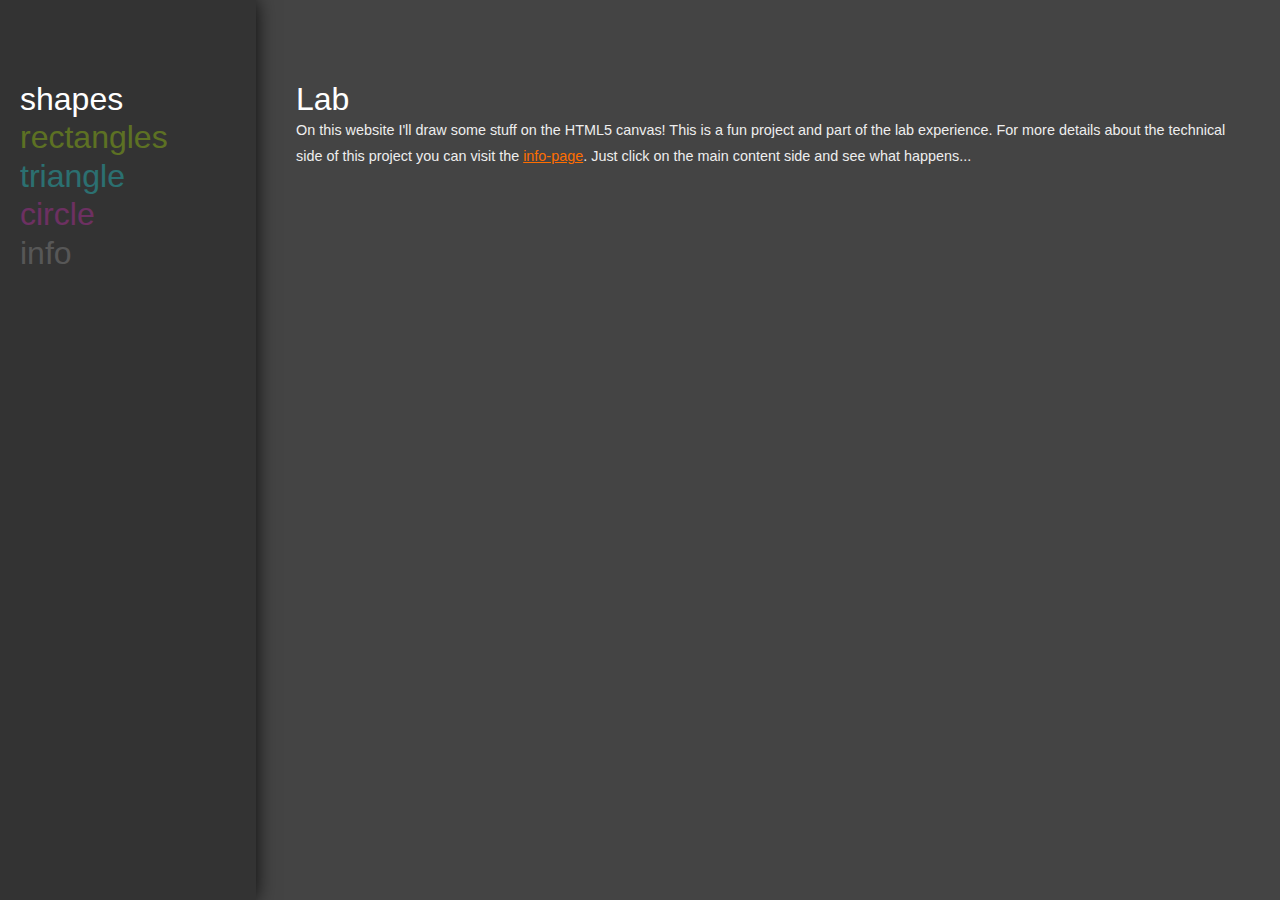
<file: index.html>
<!doctype html>
<html>
  <head>
    <title>Shapes | martijnloth.be</title>
    <link rel="stylesheet" type="text/css" href="style/screen.css" />
    <meta name="viewport" content="width=device-width, initial-scale=1.0" />
    <meta name="description" content="" />
  </head>
  <body>
    <container class="main">
      <aside class="column nav">
        <nav>
          <ul class="menu list">
            <li><a href="/" class="menu item active home">shapes</a></li>
            <li><a href="/rectangle" class="menu item rect">rectangles</a></li>
            <li><a href="/triangle" class="menu item tria">triangle</a></li>
            <li><a href="/circle" class="menu item circle">circle</a></li>
            <li><a href="/info" class="menu item info">info</a></li>
          </ul>
        </nav>
      </aside>

      <section class="column draw">
        <section class="content">
          <h1 class="title large home">Lab</h1>
          <p class="text">
            On this website I'll draw some stuff on the HTML5 canvas! This is a
            fun project and part of the lab experience. For more details about
            the technical side of this project you can visit the
            <a href="info.php">info-page</a>. Just click on the main content
            side and see what happens...
          </p>
        </section>
      </section>
    </container>
  </body>
</html>
</file>
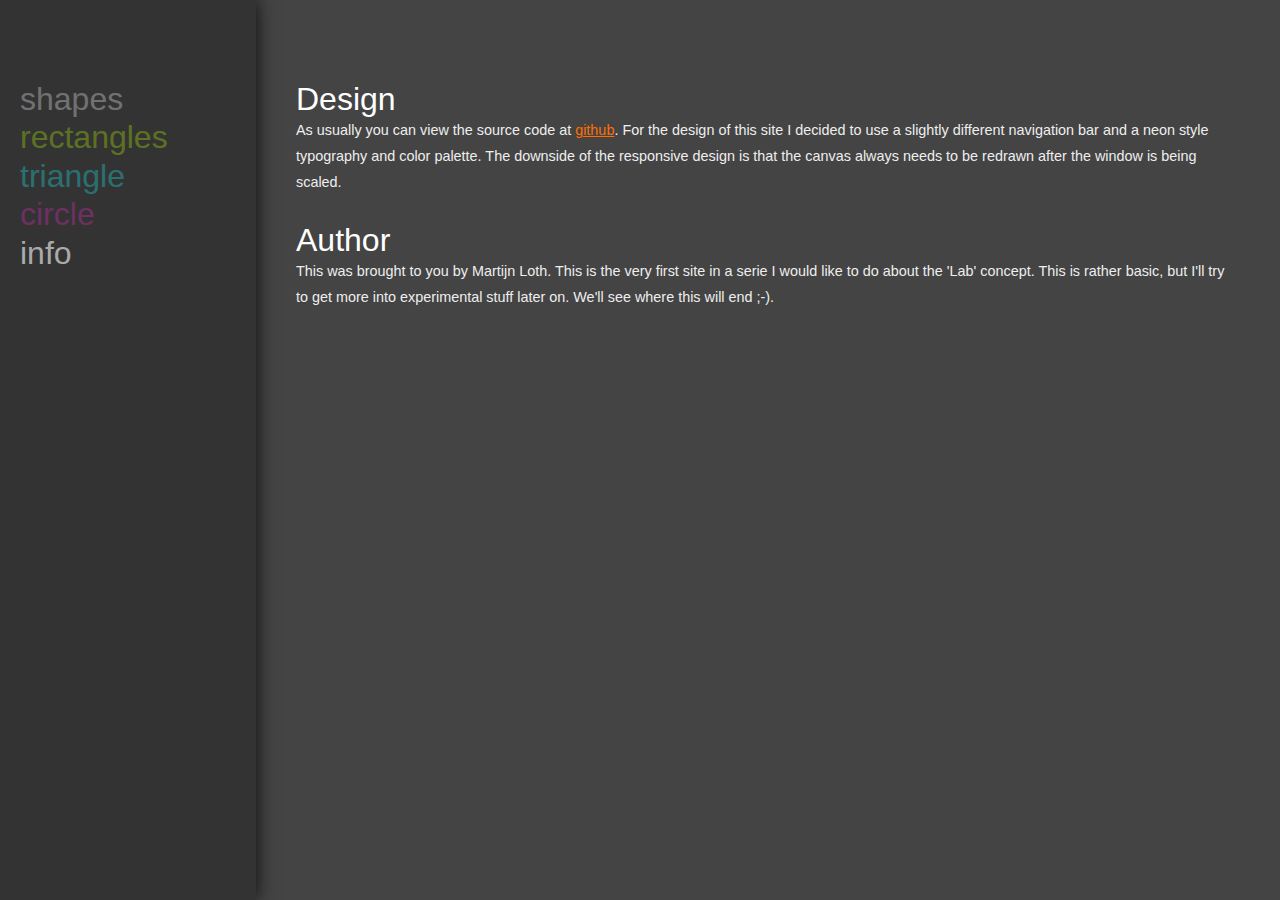
<file: info.html>
<!doctype html>
<html>
  <head>
    <title>Info | martijnloth.be</title>
    <link rel="stylesheet" type="text/css" href="style/screen.css" />
    <!-- <script src="script/rect.js"></script> -->
  </head>
  <body>
    <container class="main">
      <aside class="column nav">
        <nav>
          <ul class="menu list">
            <li><a href="/" class="menu item home">shapes</a></li>
            <li><a href="/rectangle" class="menu item rect">rectangles</a></li>
            <li><a href="/triangle" class="menu item tria">triangle</a></li>
            <li><a href="/circle" class="menu item circle">circle</a></li>
            <li><a href="/info" class="menu item active info">info</a></li>
          </ul>
        </nav>
      </aside>

      <section class="column draw">
        <section class="content">
          <h1 class="title large home">Design</h1>
          <p class="text">
            As usually you can view the source code at
            <a href="https://github.com/MLoth/shapes">github</a>. For the design
            of this site I decided to use a slightly different navigation bar
            and a neon style typography and color palette. The downside of the
            responsive design is that the canvas always needs to be redrawn
            after the window is being scaled.
          </p>
          <!-- DIRTY! -->
          <p>&nbsp;</p>

          <h1 class="title large home">Author</h1>
          <p class="text">
            This was brought to you by Martijn Loth. This is the very first site
            in a serie I would like to do about the 'Lab' concept. This is
            rather basic, but I'll try to get more into experimental stuff later
            on. We'll see where this will end ;-).
          </p>
        </section>
      </section>
    </container>
  </body>
</html>
</file>
<file: style/screen.css>
a,abbr,acronym,address,applet,article,aside,audio,b,big,blockquote,body,canvas,caption,center,cite,code,dd,del,details,dfn,div,dl,dt,em,embed,fieldset,figcaption,figure,footer,form,h1,h2,h3,h4,h5,h6,header,hgroup,html,i,iframe,img,ins,kbd,label,legend,li,mark,menu,nav,object,ol,output,p,pre,q,ruby,s,samp,section,small,span,strike,strong,sub,summary,sup,table,tbody,td,tfoot,th,thead,time,tr,tt,u,ul,var,video{margin:0;padding:0;border:0;font:inherit;vertical-align:baseline}article,aside,details,figcaption,figure,footer,header,hgroup,menu,nav,section{display:block}body{line-height:1}ol,ul{list-style:none}blockquote,q{quotes:none}blockquote:after,blockquote:before,q:after,q:before{content:'';content:none}table{border-collapse:collapse;border-spacing:0}

body, html {
	background: #444;
	font-family: Liberator, sans-serif;
	line-height: 1.6em;
	-webkit-box-sizing: border-box;
    -moz-box-sizing: border-box;
    box-sizing: border-box;
    height: 100%;
}
a, a:visited {
	color: #ff6e00;
}
a:hover {
	color: #ffb47f;
}


/*  MAIN STYLE  */
.column {
	display: block;
	margin: 0;
	padding: 0;
	min-height: 100%;
	max-height: 100%;
	height: 100%;
}
.column.nav {
	width: 20%;
	float: left;
	-webkit-box-shadow:  -2px 0 20px 0 rgba(0,0,0,1);
	box-shadow:  -2px 0 20px 0 rgba(0,0,0,1);
	background: #333;
}
.column.draw {
	width: 80%;
	float: right;
}

/*  NAVIGATION  */
.column.nav .menu.list {
	position: relative;
	display: block;
	padding: 80px 20px 20px
}
.column.nav .menu.item {
	font-size: 2em;
	line-height: 1.2em;
	text-decoration: none;
	opacity: .3;
	width: 150px;
	padding: 2px 0 0;
	-webkit-transition: all 400ms ease-out;
	-moz-transition: all 400ms ease-out;
	-ms-transition: all 400ms ease-out;
	-o-transition: all 400ms ease-out;
	transition: all 400ms ease-out;
}
.home { color: #fff !important }
.rect { color: #BFFF00 !important }
.tria { color: #1CFEFF !important }
.circle { color: #F32CCF !important }
.info { color: #aaa !important }
.column.nav .menu.item.hover, .column.nav .menu.item:hover, .column.nav .menu.item.active {
	opacity: 1;
}

.content {
	max-width: 1000px;
	padding: 80px 40px 10px;
}
.title.large {
	font-size: 2em;
	line-height: 1.2em;
}
.text {
	font-family: 'Open Sans', sans-serif;
	color: #eee;
	font-size: .9em;
}

#draw_stuff {
	float: none;
	position: relative;
}

@media screen and (max-width: 990px) {
	body, hmtl {
		height: auto;
	}

	.column.nav, .column.draw {
		width: 100%;
		clear: both;
		float: none;
		height: auto;
	}
	.column.nav .menu.list {
		padding: 20px 10px
	}
	.column.draw {

	}
}
</file>
